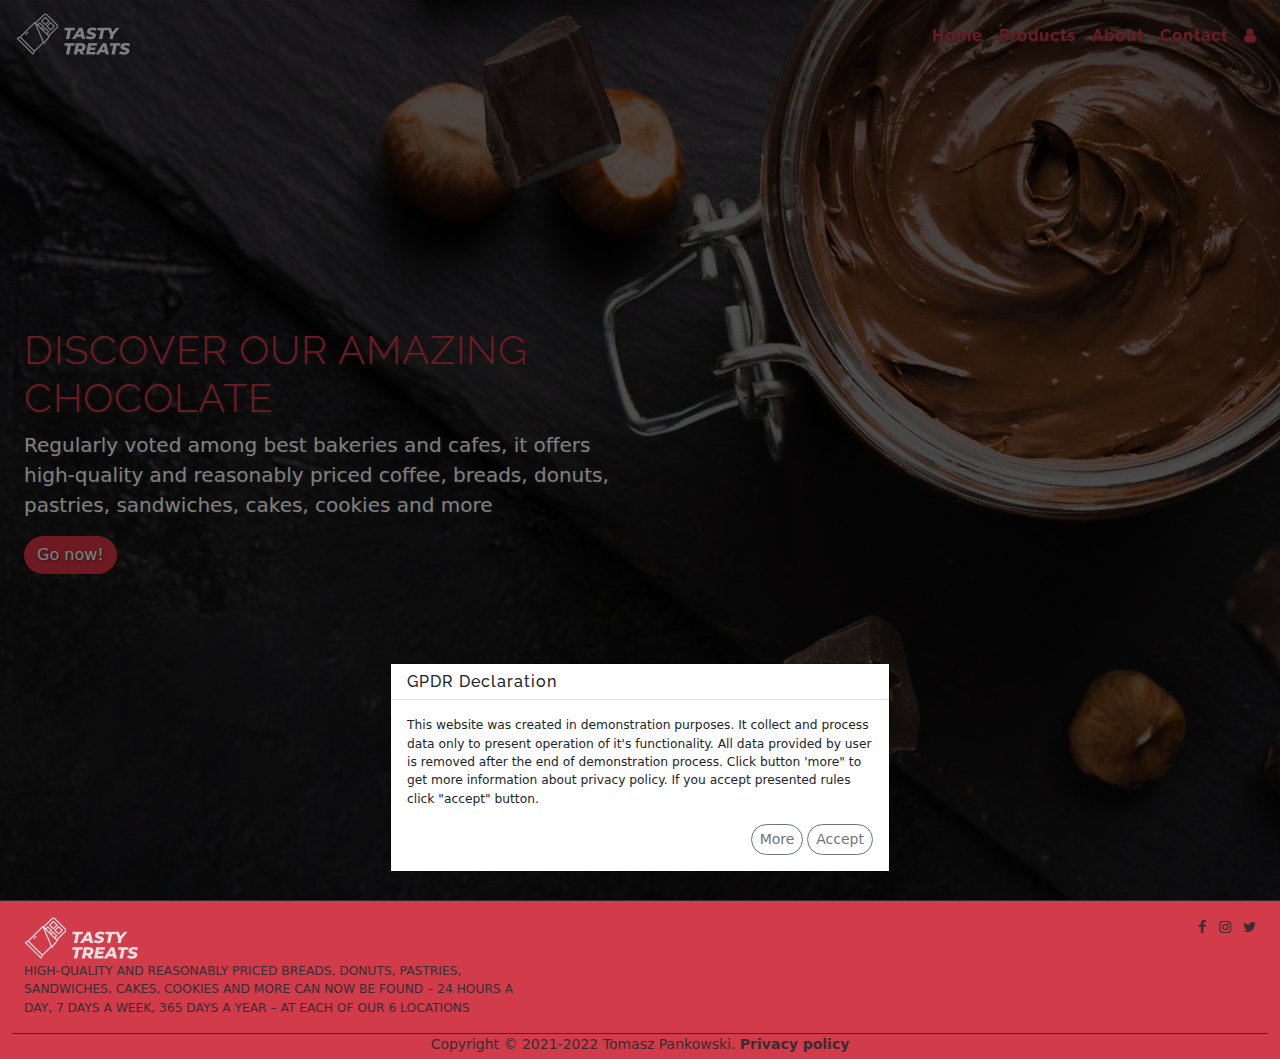
<file: index.html>
<!DOCTYPE html>
<html lang="en">
    <head>
        <meta charset="utf-8">
        <meta http-equiv="X-UA-Compatible" content="IE=Edge">
        <meta name="viewport" content="width=device-width,initial-scale=1.0,shrink-to-fit=no">
        <meta property="og:title" content="Chocolate desserts">
        <meta property="og:type" content="website">
        <meta property="og:url" content="">
        <meta property="og:image" content="">
        <meta property="og:locale" content="en_US">
        <link rel="stylesheet" type="text/css" href="css/bootstrap.min.css">
        <link rel="stylesheet" type="text/css" href="css/styles.css">
        <link rel="stylesheet" type="text/css" href="css/font-awesome.min.css">
        <link rel="icon" href="img/favicon.png">
        <title>Chocolate Desserts | Home</title>
    </head>
    <body class="minh-100vh bg-secondary p-0">
        <header class="position-absolute w-100">
            <nav class="navbar navbar-dark navbar-expand-md bg-transparent">
                <a href="index.html" class="navbar-brand ms-3">
                    <img src="img/navbar_logo.png" class="img-fluid" alt="logo">
                </a>
                <button class="navbar-toggler me-3" data-bs-toggle="collapse" data-bs-target="#main-nav">
                    <span class="navbar-toggler-icon"></span>
                </button>
                <div class="collapse navbar-collapse mx-3" id="main-nav">
                    <ul class="navbar-nav ms-auto text-end fw-bold text-shadow">
                        <li class="nav-item">
                            <a href="index.html" class="nav-link text-danger">Home</a>
                        </li>
                        <li class="nav-item">
                            <a href="products.html" class="nav-link text-danger">Products</a>
                        </li>
                        <li class="nav-item">
                            <a href="about.html" class="nav-link text-danger">About</a>
                        </li>
                        <li class="nav-item">
                            <a href="contact.html" class="nav-link text-danger">Contact</a>
                        </li>
                        <li class="nav-item">
                            <a href="user.php" class="nav-link text-danger">
                                <span class="fa fa-user"></span>
                            </a>
                        </li>
                    </ul>
                </div>
            </nav>
        </header>
        <main>
            <section class="index-s1 container-fluid d-flex minh-100vh align-items-center align-items-md-end align-items-lg-center py-5">
                <div class="row mx-0 w-100 mt-5 mt-md-0">
                    <div class="col-12 col-sm-6 col-md-12 col-lg-6 minh-50vh d-flex align-items-center">
                        <div class="w-100 text-center text-sm-start text-md-center text-lg-start text-shadow"> 
                            <h2 class="display-6 text-danger text-uppercase">
                                Discover our amazing chocolate
                            </h2>
                            <p class="lead text-white">
                                Regularly voted among best bakeries and cafes, it offers high-quality and 
                                reasonably priced coffee, breads, donuts, pastries, sandwiches, cakes, 
                                cookies and more 
                            </p>
                            <a href="products.html" class="btn btn-danger rounded-pill">Go now!</a>
                        </div>
                    </div>
                </div>
            </section>
        </main>
        <footer class="container-fluid d-flex text-dark align-items-center bg-danger pt-3 opacity-9 border-top border-dark">
            <div class="row mx-0 w-100 small opacity-9">
                <div class="col-12 col-md-6 col-lg-5 text-center text-md-start">
                    <img src="img/navbar_logo.png" class="img-fluid" alt="logo">
                    <p class="initialism fw-normal">
                        High-quality and reasonably priced breads, donuts, pastries, sandwiches, cakes, 
                        cookies and more can now be found – 24 hours a day, 7 days a week, 365 days 
                        a year – at each of our 6 locations 
                    </p>
                </div>
                <div class="col-12 col-md-6 col-lg-7 text-center text-md-end">                    
                    <ul class="list-inline">
                        <li class="list-inline-item">
                            <a href="#">
                                <span class="fa fa-facebook text-dark"></span>
                            </a>
                        </li>
                        <li class="list-inline-item">
                            <a href="#">
                                <span class="fa fa-instagram text-dark"></span>
                            </a>
                        </li>
                        <li class="list-inline-item">
                            <a href="#">
                                <span class="fa fa-twitter text-dark"></span>
                            </a>
                        </li>
                    </ul>       
                </div>
                <div class="col-12 text-center border-top border-dark">
                    <p class="mb-1">
                        Copyright &copy; 2021-2022 Tomasz Pankowski. 
                        <a href="privacy.html" class="fw-bold text-dark text-decoration-none">
                            Privacy policy
                        </a>
                    </p>
                </div>
            </div>
        </footer>
        <script src="js/jquery-3.6.0.min.js"></script>
        <script src="js/bootstrap.bundle.min.js"></script>
        <script src="js/gpdr__bootstrap.js"></script>
    </body>
</html>
</file>
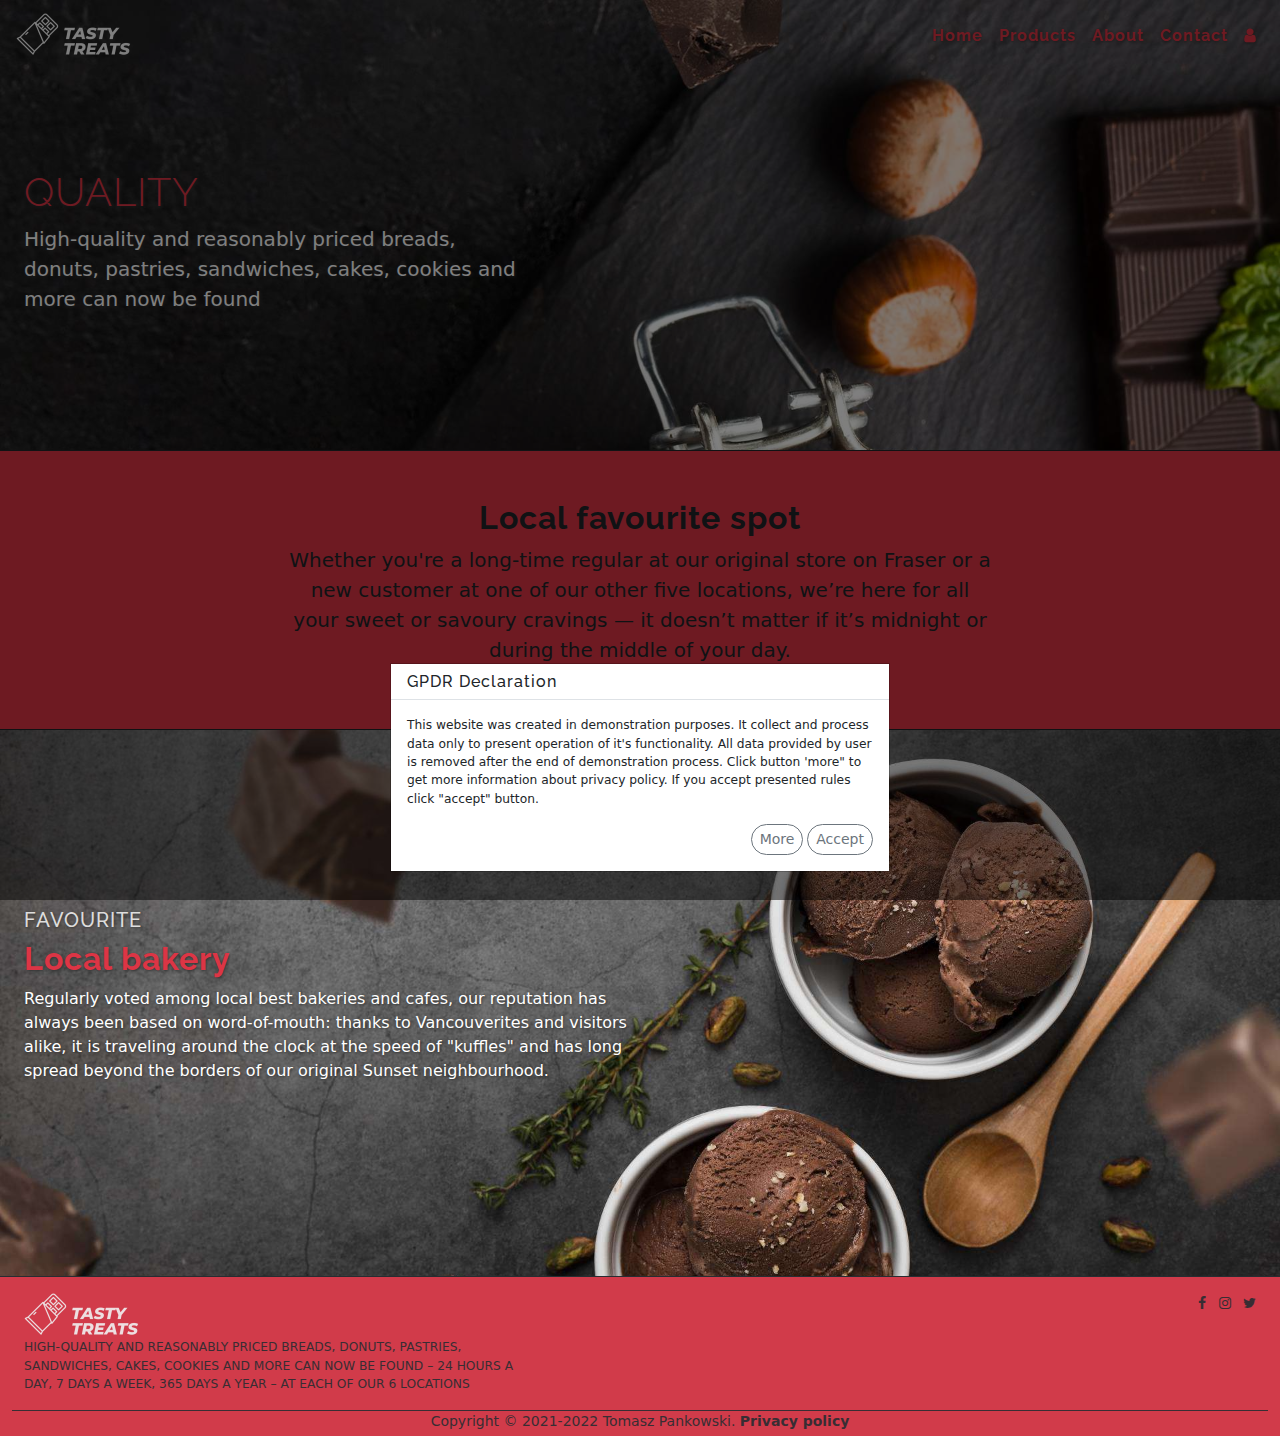
<file: about.html>
<!DOCTYPE html>
<html lang="en">
    <head>
        <meta charset="utf-8">
        <meta http-equiv="X-UA-Compatible" content="IE=Edge">
        <meta name="viewport" content="width=device-width,initial-scale=1.0,shrink-to-fit=no">
        <meta property="og:title" content="Chocolate desserts">
        <meta property="og:type" content="website">
        <meta property="og:url" content="">
        <meta property="og:image" content="">
        <meta property="og:locale" content="en_US">
        <link rel="stylesheet" type="text/css" href="css/bootstrap.min.css">
        <link rel="stylesheet" type="text/css" href="css/styles.css">
        <link rel="stylesheet" type="text/css" href="css/font-awesome.min.css">
        <link rel="icon" href="img/favicon.png">
        <title>Chocolate Desserts | Products</title>
    </head>
    <body class="minh-100vh bg-secondary p-0">
        <header class="position-absolute w-100">
            <nav class="navbar navbar-dark navbar-expand-md bg-transparent">
                <a href="index.html" class="navbar-brand ms-3">
                    <img src="img/navbar_logo.png" class="img-fluid" alt="logo">
                </a>
                <button class="navbar-toggler me-3" data-bs-toggle="collapse" data-bs-target="#main-nav">
                    <span class="navbar-toggler-icon"></span>
                </button>
                <div class="collapse navbar-collapse mx-3" id="main-nav">
                    <ul class="navbar-nav ms-auto text-end fw-bold text-shadow">
                        <li class="nav-item">
                            <a href="index.html" class="nav-link text-danger">Home</a>
                        </li>
                        <li class="nav-item">
                            <a href="products.html" class="nav-link text-danger">Products</a>
                        </li>
                        <li class="nav-item">
                            <a href="about.html" class="nav-link text-danger">About</a>
                        </li>
                        <li class="nav-item">
                            <a href="contact.html" class="nav-link text-danger">Contact</a>
                        </li>
                        <li class="nav-item">
                            <a href="user.php" class="nav-link text-danger">
                                <span class="fa fa-user"></span>
                            </a>
                        </li>
                    </ul>
                </div>
            </nav>
        </header>
        <main>
            <section class="about-s1 container-fluid d-flex minh-50vh align-items-center py-5">
                <div class="row mx-0 w-100 mt-5">
                    <div class="col-12 col-sm-6 col-lg-5 minh-25vh d-flex align-items-center">
                        <div class="w-100 text-center text-sm-start text-shadow"> 
                            <h2 class="display-6 text-danger text-uppercase">
                               Quality
                            </h2>
                            <p class="lead text-white">
                                High-quality and reasonably priced breads, donuts, pastries, sandwiches, 
                                cakes, cookies and more can now be found 
                            </p>                            
                        </div>
                    </div>
                </div>
            </section>
            <section class="about-s2 container-fluid d-flex minh-25vh bg-danger align-items-center py-5 border-top border-dark">
                <div class="row mx-0 w-100">
                    <div class="col-11 col-sm-9 col-md-7 mx-auto d-flex align-items-center">
                        <div class="w-100 text-center">
                            <h2 class="dispaly-6 fw-bold text-dark">
                                Local favourite spot
                            </h2>
                            <p class="lead text-dark">
                                Whether you're a long-time regular at our original store on Fraser or a new 
                                customer at one of our other five locations, we’re here for all your sweet 
                                or savoury cravings — it doesn’t matter if it’s midnight or during the middle 
                                of your day. 
                            </p>
                        </div>
                    </div>
                </div>
            </section>
            <section class="about-s3 container-fluid d-flex minh-50vh align-items-center py-5 border-top border-dark">
                <div class="row mx-0 w-100">
                    <div class="col-12 col-md-6 minh-25vh order-1 order-md-2 d-none d-md-block"></div>
                    <div class="col-12 col-md-6 minh-50vh order-2 order-md-1 d-flex align-items-center">
                        <div class="w-100 text-center text-md-start text-shadow">
                            <h5 class="text-white opacity-8">
                                FAVOURITE
                            </h5>
                            <h2 class="text-danger dispaly-6 fw-bold">
                                Local bakery
                            </h2>
                            <p class="text-white">
                                Regularly voted among local best bakeries and cafes, our reputation 
                                has always been based on word-of-mouth: thanks to Vancouverites and visitors 
                                alike, it is traveling around the clock at the speed of "kuffles" and has 
                                long spread beyond the borders of our original Sunset neighbourhood.
                            </p>
                        </div>
                    </div>
                </div>
            </section>
        </main>
        <footer class="container-fluid d-flex text-dark align-items-center bg-danger pt-3 opacity-9 border-top border-dark">
            <div class="row mx-0 w-100 small opacity-9">
                <div class="col-12 col-md-6 col-lg-5 text-center text-md-start">
                    <img src="img/navbar_logo.png" class="img-fluid" alt="logo">
                    <p class="initialism fw-normal">
                        High-quality and reasonably priced breads, donuts, pastries, sandwiches, cakes, 
                        cookies and more can now be found – 24 hours a day, 7 days a week, 365 days 
                        a year – at each of our 6 locations 
                    </p>
                </div>
                <div class="col-12 col-md-6 col-lg-7 text-center text-md-end">                    
                    <ul class="list-inline">
                        <li class="list-inline-item">
                            <a href="#">
                                <span class="fa fa-facebook text-dark"></span>
                            </a>
                        </li>
                        <li class="list-inline-item">
                            <a href="#">
                                <span class="fa fa-instagram text-dark"></span>
                            </a>
                        </li>
                        <li class="list-inline-item">
                            <a href="#">
                                <span class="fa fa-twitter text-dark"></span>
                            </a>
                        </li>
                    </ul>       
                </div>
                <div class="col-12 text-center border-top border-dark">
                    <p class="mb-1">
                        Copyright &copy; 2021-2022 Tomasz Pankowski. 
                        <a href="privacy.html" class="fw-bold text-dark text-decoration-none">
                            Privacy policy
                        </a>
                    </p>
                </div>
            </div>
        </footer>
        <script src="js/jquery-3.6.0.min.js"></script>
        <script src="js/bootstrap.bundle.min.js"></script>
        <script src="js/gpdr__bootstrap.js"></script>
    </body>
</html>
</file>
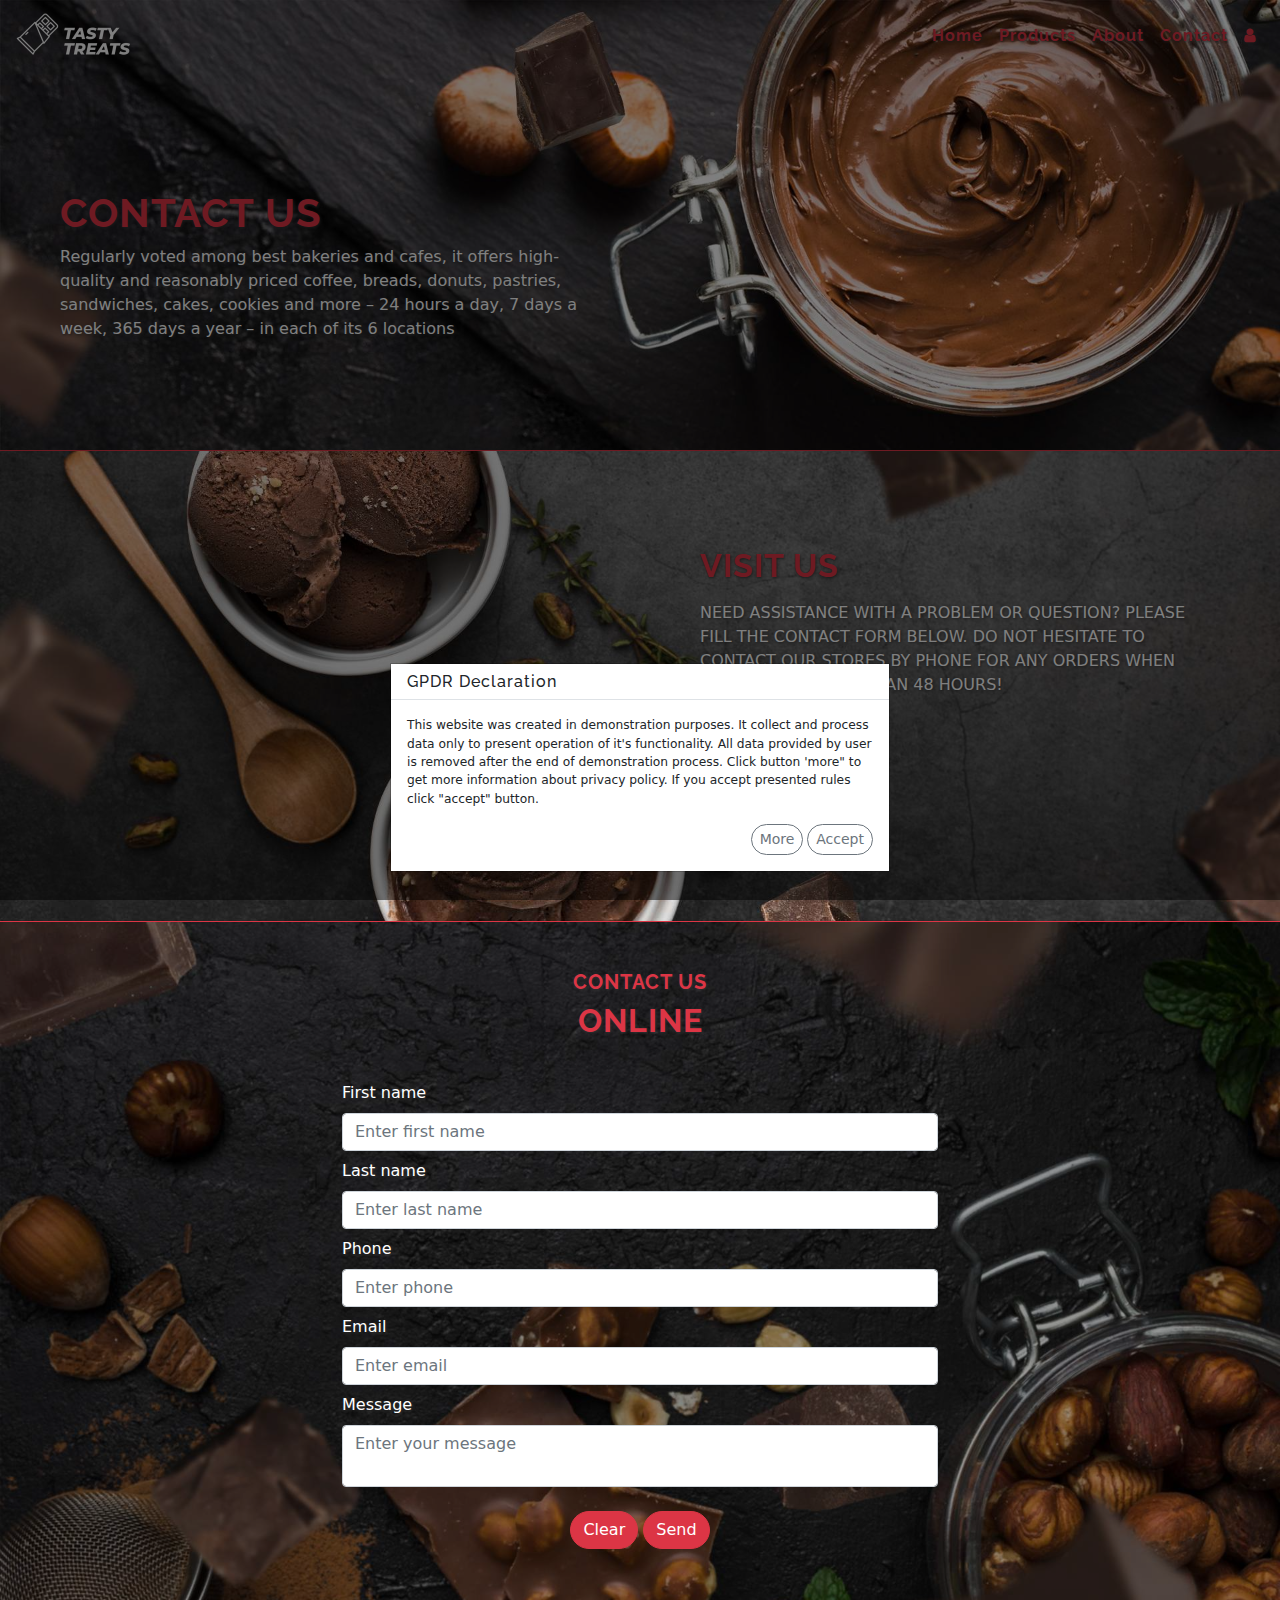
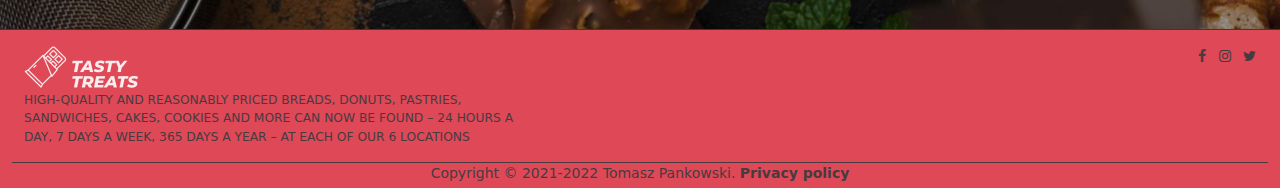
<file: contact.html>
<!DOCTYPE html>
<html lang="en">
    <head>
        <meta charset="utf-8">
        <meta http-equiv="X-UA-Compatible" content="IE=Edge">
        <meta name="viewport" content="width=device-width,initial-scale=1.0,shrink-to-fit=no">
        <meta property="og:title" content="Chocolate desserts">
        <meta property="og:type" content="website">
        <meta property="og:url" content="">
        <meta property="og:image" content="">
        <meta property="og:locale" content="en_US">
        <link rel="stylesheet" type="text/css" href="css/bootstrap.min.css">
        <link rel="stylesheet" type="text/css" href="css/styles.css">
        <link rel="stylesheet" type="text/css" href="css/font-awesome.min.css">
        <link rel="icon" href="img/favicon.png">
        <title> | Contact us</title>
    </head>
    <body class="minh-100vh p-0">
        <header class="position-absolute w-100">
            <nav class="navbar navbar-dark navbar-expand-md bg-transparent">
                <a href="index.html" class="navbar-brand ms-3">
                    <img src="img/navbar_logo.png" class="img-fluid" alt="logo">
                </a>
                <button class="navbar-toggler me-3" data-bs-toggle="collapse" data-bs-target="#main-nav">
                    <span class="navbar-toggler-icon"></span>
                </button>
                <div class="collapse navbar-collapse mx-3" id="main-nav">
                    <ul class="navbar-nav ms-auto text-end fw-bold text-shadow">
                        <li class="nav-item">
                            <a href="index.html" class="nav-link text-danger">Home</a>
                        </li>
                        <li class="nav-item">
                            <a href="products.html" class="nav-link text-danger">Products</a>
                        </li>
                        <li class="nav-item">
                            <a href="about.html" class="nav-link text-danger">About</a>
                        </li>
                        <li class="nav-item">
                            <a href="contact.html" class="nav-link text-danger">Contact</a>
                        </li>
                        <li class="nav-item">
                            <a href="user.php" class="nav-link text-danger">
                                <span class="fa fa-user"></span>
                            </a>
                        </li>
                    </ul>
                </div>
            </nav>
        </header>
        <main>
            <section class="contact-s1 container-fluid d-flex align-items-center minh-50vh bg-secondary pt-5">
                <div class="row mx-0 w-100 mt-5">
                    <div class="col-12 col-sm-8 col-md-6 p-5 text-center text-sm-start text-white text-shadow">
                        <h1 class="text-uppercase fw-bold mb-2 text-danger">
                            Contact us
                        </h1>
                        <p>
                            Regularly voted among best bakeries and cafes, it offers high-quality 
                            and reasonably priced coffee, breads, donuts, pastries, sandwiches, 
                            cakes, cookies and more – 24 hours a day, 7 days a week, 365 days a 
                            year – in each of its 6 locations
                        </p>
                    </div>
                </div>
            </section>    
            <section class="contact-s2 container-fluid d-flex align-items-center py-5 minh-25vh border-top border-danger">
                <div class="row mx-0 w-100">
                    <div class="col-12 col-md-6 minh-25vh d-none d-md-block"></div>
                    <div class="col-12 col-md-6 d-flex align-items-center">
                        <div class="text-center text-md-start p-5 text-white text-shadow">
                            <h2 class="text-uppercase fw-bold mb-3 text-danger">
                                Visit us
                            </h2>
                            <p>
                                NEED ASSISTANCE WITH A PROBLEM OR QUESTION? PLEASE FILL THE CONTACT 
                                FORM BELOW. DO NOT HESITATE TO CONTACT OUR STORES BY PHONE FOR ANY 
                                ORDERS WHEN THE PICKUP IS LESS THAN 48 HOURS! 
                            </p>
                            <address class="border-start text-danger border-danger ps-3">
                                Abcdfg Street 12,<br>
                                00-000 City,<br>
                                +(00) 987 654 124<br>
                                email&#64;email.com
                            </address>
                        </div>
                    </div>
                </div>
            </section>
            <section class="contact-s3 container-fluid d-flex align-items-center minh-50vh bg-light py-5 border-top border-danger">
                <div class="row mx-0 w-100">
                    <div class="col-12 text-center mb-3 text-danger text-shadow">
                        <h5 class="text-uppercase fw-bold">
                            Contact us
                        </h5>
                        <h2 class="text-uppercase fw-bold">
                            Online
                        </h2>
                    </div>
                    <div class="col-12 col-sm-9 col-md-7 col-lg-6 p-3 mx-auto text-center">
                        <form class="text-start">
                            <div class="form-group mb-2">
                                <label class="text-white text-shadow mb-2">First name</label>
                                <input class="form-control" 
                                    type="text" 
                                    name="ffirstname" 
                                    placeholder="Enter first name"
                                    maxlength="80">
                            </div>
                            <div class="form-group mb-2">
                                <label class="text-white text-shadow mb-2">Last name</label>
                                <input class="form-control" 
                                    type="text" 
                                    name="flastname" 
                                    placeholder="Enter last name"
                                    maxlength="80">
                            </div>
                            <div class="form-group mb-2">
                                <label class="text-white text-shadow mb-2">Phone</label>
                                <input class="form-control" 
                                    type="tel" 
                                    name="fphone" 
                                    placeholder="Enter phone"
                                    maxlength="80">
                            </div>
                            <div class="form-group mb-2">
                                <label class="text-white text-shadow mb-2">Email</label>
                                <input class="form-control" 
                                    type="email" 
                                    name="femail" 
                                    placeholder="Enter email"
                                    maxlength="80">
                            </div>
                            <div class="form-group mb-2">
                                <label class="text-white text-shadow mb-2">Message</label>
                                <textarea class="form-control" name="fsmg" maxlength="150" placeholder="Enter your message"></textarea>
                            </div>
                            <div class="w-100 text-center py-3">
                                <input type="reset" class="btn btn-danger rounded-pill" value="Clear">
                                <input type="submit" class="btn btn-danger rounded-pill" value="Send">
                            </div>
                        </form>
                    </div>
                </div>
            </section>
        </main>
        <footer class="container-fluid d-flex text-dark align-items-center bg-danger pt-3 opacity-9 border-top border-dark">
            <div class="row mx-0 w-100 small opacity-9">
                <div class="col-12 col-md-6 col-lg-5 text-center text-md-start">
                    <img src="img/navbar_logo.png" class="img-fluid" alt="logo">
                    <p class="initialism fw-normal">
                        High-quality and reasonably priced breads, donuts, pastries, sandwiches, cakes, 
                        cookies and more can now be found – 24 hours a day, 7 days a week, 365 days 
                        a year – at each of our 6 locations 
                    </p>
                </div>
                <div class="col-12 col-md-6 col-lg-7 text-center text-md-end">                    
                    <ul class="list-inline">
                        <li class="list-inline-item">
                            <a href="#">
                                <span class="fa fa-facebook text-dark"></span>
                            </a>
                        </li>
                        <li class="list-inline-item">
                            <a href="#">
                                <span class="fa fa-instagram text-dark"></span>
                            </a>
                        </li>
                        <li class="list-inline-item">
                            <a href="#">
                                <span class="fa fa-twitter text-dark"></span>
                            </a>
                        </li>
                    </ul>       
                </div>
                <div class="col-12 text-center border-top border-dark">
                    <p class="mb-1">
                        Copyright &copy; 2021-2022 Tomasz Pankowski. 
                        <a href="privacy.html" class="fw-bold text-dark text-decoration-none">
                            Privacy policy
                        </a>
                    </p>
                </div>
            </div>
        </footer>
        <script src="js/jquery-3.6.0.min.js"></script>
        <script src="js/bootstrap.bundle.min.js"></script>
        <script src="js/gpdr__bootstrap.js"></script>
    </body>
</html>
</file>
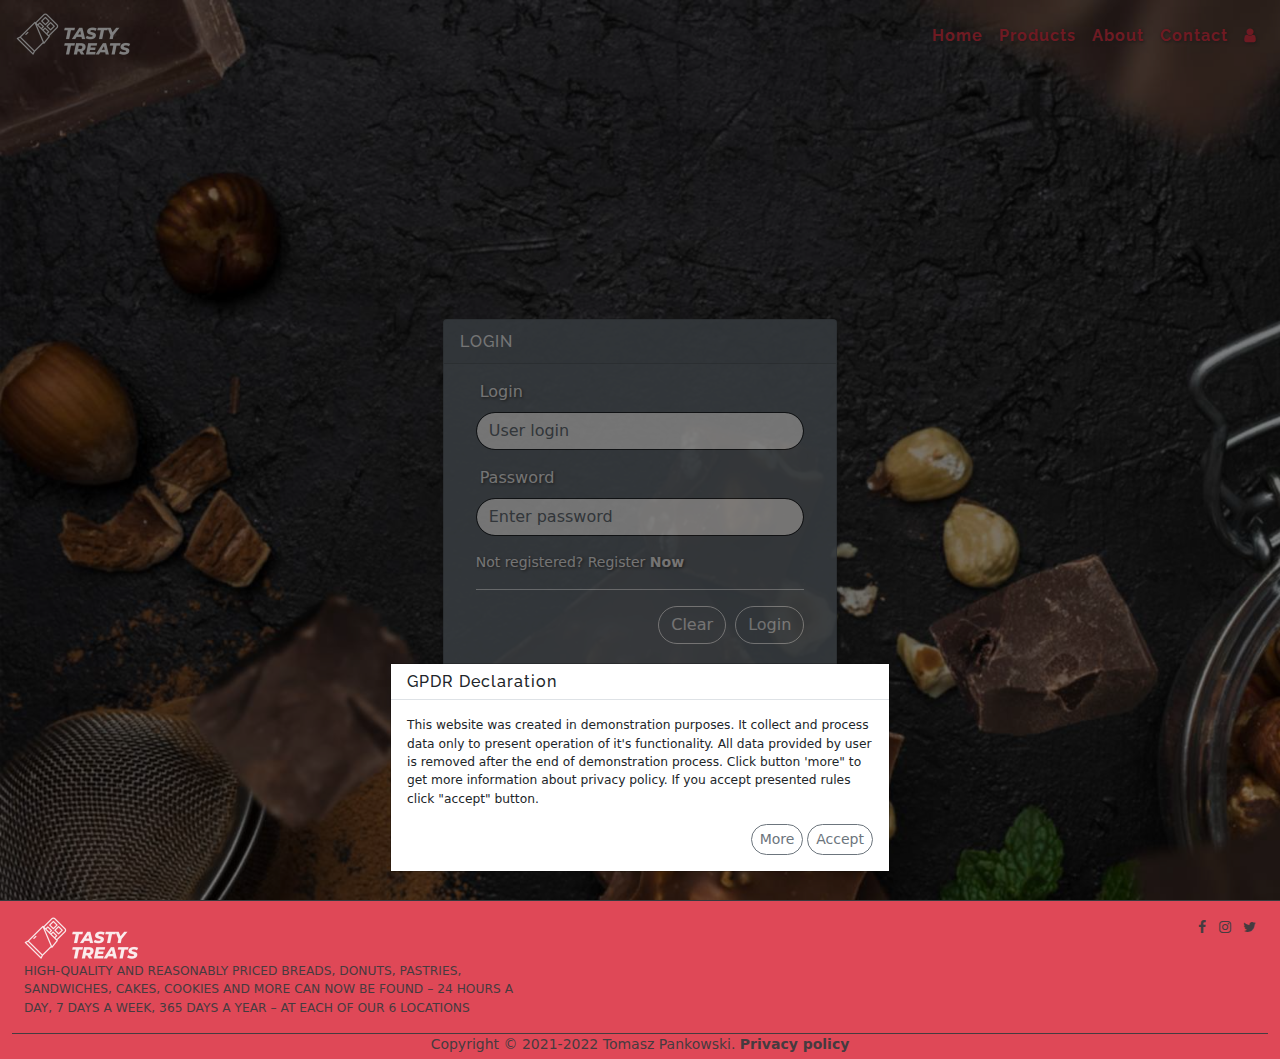
<file: login.html>
<!DOCTYPE html>
<html lang="en">
    <head>
        <meta charset="utf-8">
        <meta http-equiv="X-UA-Compatible" content="IE=Edge">
        <meta name="viewport" content="width=device-width,initial-scale=1.0,shrink-to-fit=no">
        <meta property="og:title" content="Chocolate desserts">
        <meta property="og:type" content="website">
        <meta property="og:url" content="">
        <meta property="og:image" content="">
        <meta property="og:locale" content="en_US">
        <link rel="stylesheet" type="text/css" href="css/bootstrap.min.css">
        <link rel="stylesheet" type="text/css" href="css/styles.css">
        <link rel="stylesheet" type="text/css" href="css/font-awesome.min.css">
        <link rel="icon" href="img/favicon.png">
        <title> | Login</title>
    </head>
    <body class="minh-100vh p-0">
        <header class="position-absolute w-100">
            <nav class="navbar navbar-dark navbar-expand-md bg-transparent">
                <a href="index.html" class="navbar-brand ms-3">
                    <img src="img/navbar_logo.png" class="img-fluid" alt="logo">
                </a>
                <button class="navbar-toggler me-3" data-bs-toggle="collapse" data-bs-target="#main-nav">
                    <span class="navbar-toggler-icon"></span>
                </button>
                <div class="collapse navbar-collapse mx-3" id="main-nav">
                    <ul class="navbar-nav ms-auto text-end fw-bold text-shadow">
                        <li class="nav-item">
                            <a href="index.html" class="nav-link text-danger">Home</a>
                        </li>
                        <li class="nav-item">
                            <a href="products.html" class="nav-link text-danger">Products</a>
                        </li>
                        <li class="nav-item">
                            <a href="about.html" class="nav-link text-danger">About</a>
                        </li>
                        <li class="nav-item">
                            <a href="contact.html" class="nav-link text-danger">Contact</a>
                        </li>
                        <li class="nav-item">
                            <a href="user.php" class="nav-link text-danger">
                                <span class="fa fa-user"></span>
                            </a>
                        </li>
                    </ul>
                </div>
            </nav>
        </header>
        <main>            
            <section class="login-s1 container-fluid d-flex align-items-center bg-secondary py-5 minh-100vh">
                <div class="row mx-0 w-100 pt-5 mt-5">
                    <div class="col-11 col-sm-8 col-md-6 col-lg-4 col-xxl-3 mx-auto">
                        <div class="card bg-secondary opacity-9 shadow">
                            <div class="card-header">
                                <h6 class="text-white text-uppercase my-1">
                                    Login
                                </h6>
                            </div>
                            <div class="card-body">
                                <form class="text-start px-3">
                                    <div class="form-group mb-3">
                                        <label class="text-white text-shadow mb-2 ms-1">Login</label>
                                        <input class="form-control rounded-pill border-dark" 
                                            type="text" 
                                            name="flogin" 
                                            placeholder="User login"
                                            maxlength="80">
                                    </div>
                                    <div class="form-group mb-3">
                                        <label class="text-white text-shadow mb-2 ms-1">Password</label>
                                        <input class="form-control rounded-pill border-dark" 
                                            type="text" 
                                            name="fpassword" 
                                            placeholder="Enter password"
                                            maxlength="80">
                                    </div>
                                    <div class="w-100 small border-bottom">
                                        <p class="text-white text-shadow">
                                            Not registered? Register
                                            <a href="register.html" class="fw-bold text-decoration-none text-white text-shadow">Now</a>
                                        </p>
                                    </div>
                                    <div class="w-100 text-end py-3">
                                        <input type="reset" class="btn btn-outline-light rounded-pill me-1" value="Clear">
                                        <input type="submit" class="btn btn-outline-light rounded-pill" value="Login">
                                    </div>
                                </form>
                            </div>
                        </div>
                    </div>
                </div>
            </section>
        </main>
        <footer class="container-fluid d-flex text-dark align-items-center bg-danger pt-3 opacity-9 border-top border-dark">
            <div class="row mx-0 w-100 small opacity-9">
                <div class="col-12 col-md-6 col-lg-5 text-center text-md-start">
                    <img src="img/navbar_logo.png" class="img-fluid" alt="logo">
                    <p class="initialism fw-normal">
                        High-quality and reasonably priced breads, donuts, pastries, sandwiches, cakes, 
                        cookies and more can now be found – 24 hours a day, 7 days a week, 365 days 
                        a year – at each of our 6 locations 
                    </p>
                </div>
                <div class="col-12 col-md-6 col-lg-7 text-center text-md-end">                    
                    <ul class="list-inline">
                        <li class="list-inline-item">
                            <a href="#">
                                <span class="fa fa-facebook text-dark"></span>
                            </a>
                        </li>
                        <li class="list-inline-item">
                            <a href="#">
                                <span class="fa fa-instagram text-dark"></span>
                            </a>
                        </li>
                        <li class="list-inline-item">
                            <a href="#">
                                <span class="fa fa-twitter text-dark"></span>
                            </a>
                        </li>
                    </ul>       
                </div>
                <div class="col-12 text-center border-top border-dark">
                    <p class="mb-1">
                        Copyright &copy; 2021-2022 Tomasz Pankowski. 
                        <a href="privacy.html" class="fw-bold text-dark text-decoration-none">
                            Privacy policy
                        </a>
                    </p>
                </div>
            </div>
        </footer>
        <script src="js/jquery-3.6.0.min.js"></script>
        <script src="js/bootstrap.bundle.min.js"></script>
        <script src="js/gpdr__bootstrap.js"></script>
    </body>
</html>
</file>
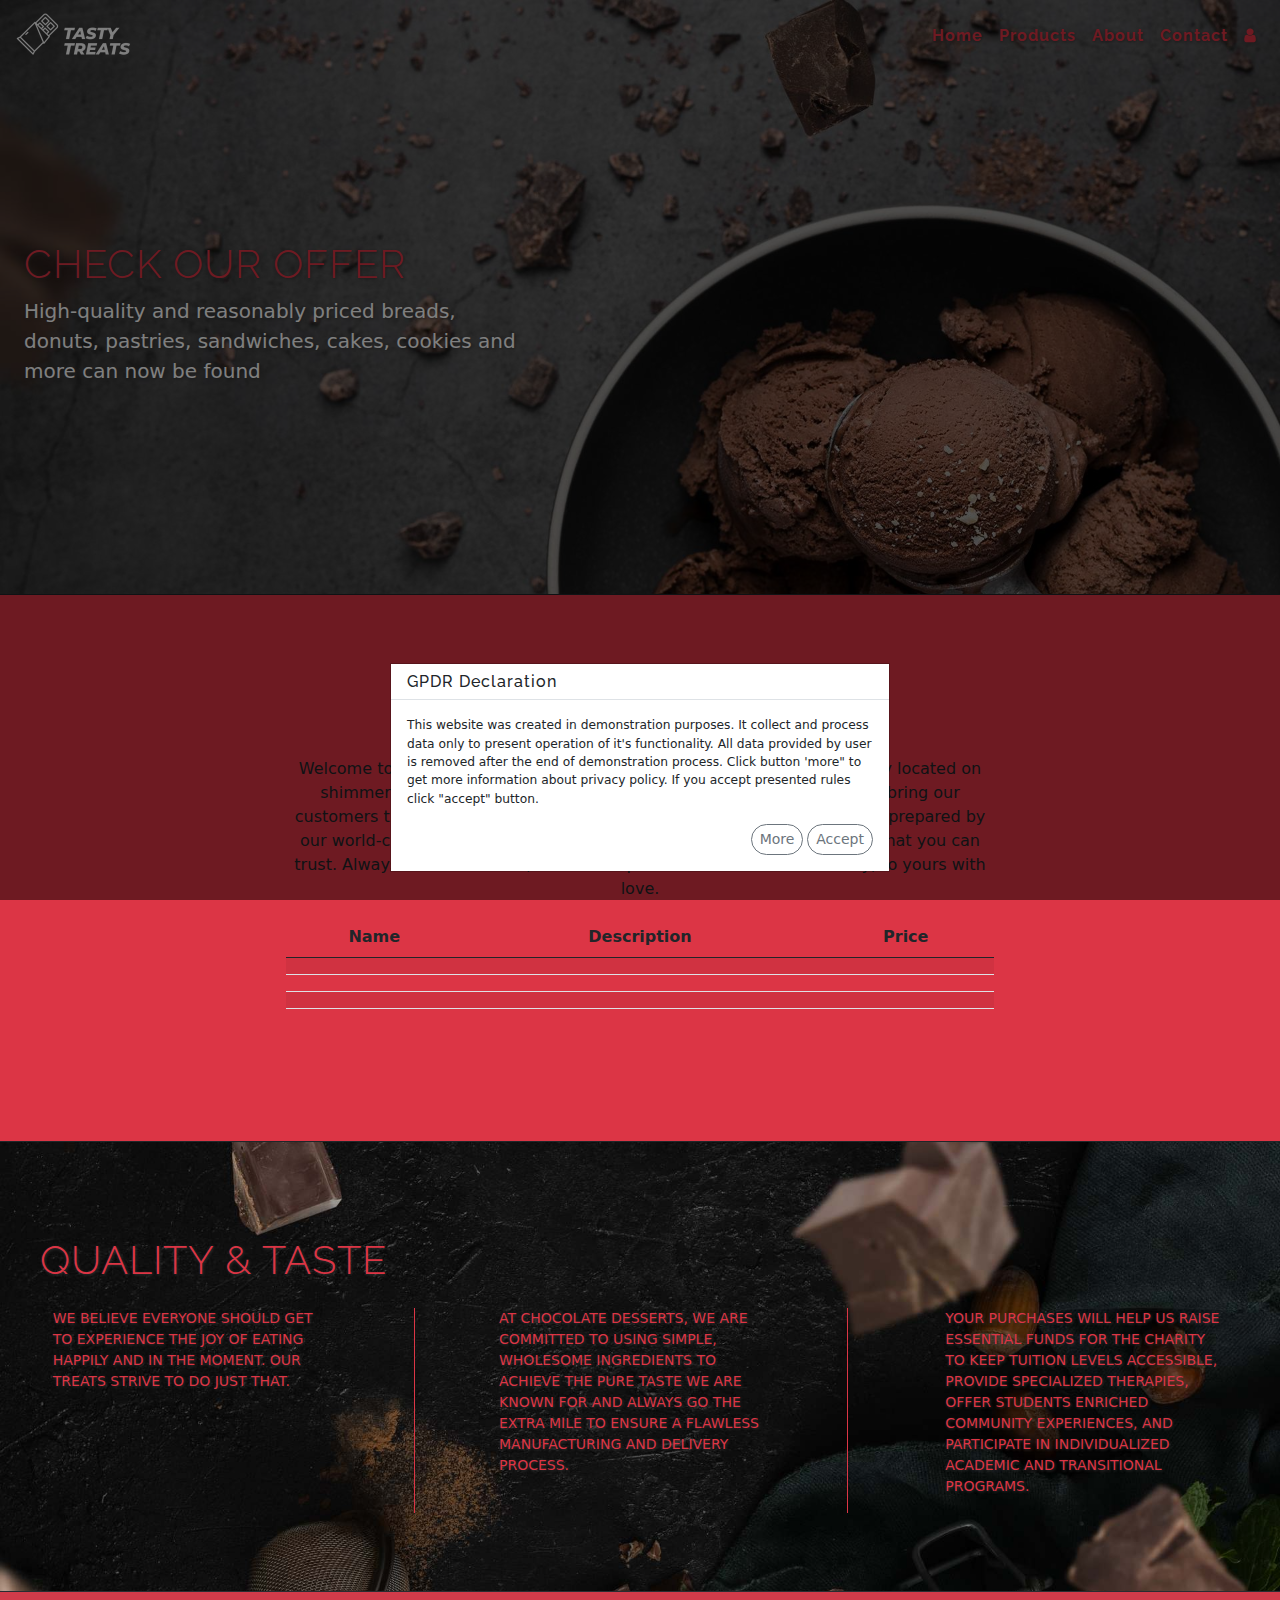
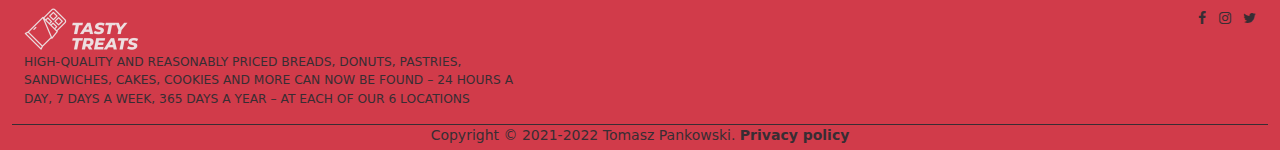
<file: products.html>
<!DOCTYPE html>
<html lang="en">
    <head>
        <meta charset="utf-8">
        <meta http-equiv="X-UA-Compatible" content="IE=Edge">
        <meta name="viewport" content="width=device-width,initial-scale=1.0,shrink-to-fit=no">
        <meta property="og:title" content="Chocolate desserts">
        <meta property="og:type" content="website">
        <meta property="og:url" content="">
        <meta property="og:image" content="">
        <meta property="og:locale" content="en_US">
        <link rel="stylesheet" type="text/css" href="css/bootstrap.min.css">
        <link rel="stylesheet" type="text/css" href="css/styles.css">
        <link rel="stylesheet" type="text/css" href="css/font-awesome.min.css">
        <link rel="icon" href="img/favicon.png">
        <title>Chocolate Desserts | Products</title>
    </head>
    <body class="minh-100vh bg-secondary p-0">
        <header class="position-absolute w-100">
            <nav class="navbar navbar-dark navbar-expand-md bg-transparent">
                <a href="index.html" class="navbar-brand ms-3">
                    <img src="img/navbar_logo.png" class="img-fluid" alt="logo">
                </a>
                <button class="navbar-toggler me-3" data-bs-toggle="collapse" data-bs-target="#main-nav">
                    <span class="navbar-toggler-icon"></span>
                </button>
                <div class="collapse navbar-collapse mx-3" id="main-nav">
                    <ul class="navbar-nav ms-auto text-end fw-bold text-shadow">
                        <li class="nav-item">
                            <a href="index.html" class="nav-link text-danger">Home</a>
                        </li>
                        <li class="nav-item">
                            <a href="products.html" class="nav-link text-danger">Products</a>
                        </li>
                        <li class="nav-item">
                            <a href="about.html" class="nav-link text-danger">About</a>
                        </li>
                        <li class="nav-item">
                            <a href="contact.html" class="nav-link text-danger">Contact</a>
                        </li>
                        <li class="nav-item">
                            <a href="user.php" class="nav-link text-danger">
                                <span class="fa fa-user"></span>
                            </a>
                        </li>
                    </ul>
                </div>
            </nav>
        </header>
        <main>
            <section class="products-s1 container-fluid d-flex minh-50vh align-items-center py-5">
                <div class="row mx-0 w-100 mt-5">
                    <div class="col-12 col-sm-6 col-md-12 col-lg-5 minh-50vh d-flex align-items-center">
                        <div class="w-100 text-center text-sm-start text-md-center text-lg-start text-shadow"> 
                            <h2 class="display-6 text-danger text-uppercase">
                               Check our offer
                            </h2>
                            <p class="lead text-white">
                                High-quality and reasonably priced breads, donuts, pastries, sandwiches, 
                                cakes, cookies and more can now be found
                            </p>                            
                        </div>
                    </div>
                </div>
            </section>
            <section class="products-s2 container-fluid d-flex minh-50vh bg-danger align-items-center py-5 border-top border-dark">
                <div class="row mx-0 w-100">
                    <div class="col-12 col-md-7 mx-auto minh-50vh d-flex align-items-center">
                        <div class="w-100 text-center">
                            <h2 class="dispaly-6 fw-bold text-dark">
                                Premium bakery
                            </h2>
                            <p class="text-dark">
                                Welcome to the world of chocolate desserts, our beloved premium bakery located 
                                on shimmering north shore. We take immense pride in the work we do to bring our 
                                customers the very best. We start with the finest ingredients, masterfully 
                                prepared by our world-class chefs. Our promise? Crackers, cookies and baked 
                                goods that you can trust. Always made with love, never with preservatives. 
                                From our family, to yours with love.
                            </p>
                            <table class="table table-hover table-striped">
                                <thead>
                                    <tr class="text-dark">
                                        <th class="w-25">Name</th>
                                        <th class="w-50">Description</th>
                                        <th class="w-25">Price</th>
                                    </tr>
                                </thead>
                                <tbody>
                                    <tr>
                                        <td></td>
                                        <td></td>
                                        <td></td>
                                    </tr>
                                    <tr>
                                        <td></td>
                                        <td></td>
                                        <td></td>
                                    </tr>
                                    <tr>
                                        <td></td>
                                        <td></td>
                                        <td></td>
                                    </tr>
                                </tbody>
                            </table>
                        </div>
                    </div>
                </div>
            </section>
            <section class="products-s3 container-fluid d-flex minh-50vh align-items-center py-5 border-top border-dark">
                <div class="row mx-0 w-100 px-3 text-shadow">
                    <div class="col-12 py-3">
                        <h2 class="display-6 text-center text-md-start text-danger text-uppercase">
                            QUALITY &amp; TASTE
                         </h2>
                    </div>
                    <div class="col-12 col-md-3 mx-auto text-center text-md-start">
                        <p class="initialism text-danger">
                            We believe everyone should get to experience the joy of eating happily 
                            and in the moment. Our treats strive to do just that.
                        </p>
                    </div>
                    <div class="d-none d-md-block mx-auto col-md-1">
                        <div class="border-danger border-start mx-auto h-100 w-25"></div>
                    </div>
                    <div class="col-12 col-md-3 text-center text-md-start">
                        <p class="initialism text-danger">
                            At chocolate desserts, we are committed to using simple, wholesome ingredients 
                            to achieve the pure taste we are known for and always go the extra mile to 
                            ensure a flawless manufacturing and delivery process.
                        </p>
                    </div>
                    <div class="d-none d-md-block mx-auto col-md-1">
                        <div class="border-danger border-start mx-auto h-100 w-25"></div>
                    </div>
                    <div class="col-12 col-md-3 mx-auto text-center text-md-start">
                        <p class="initialism text-danger">
                            Your purchases will help us raise essential funds for the charity to keep 
                            tuition levels accessible, provide specialized therapies, offer students 
                            enriched community experiences, and participate in individualized academic 
                            and transitional programs.
                        </p>
                    </div>
                </div>
            </section>
        </main>
        <footer class="container-fluid d-flex text-dark align-items-center bg-danger pt-3 opacity-9 border-top border-dark">
            <div class="row mx-0 w-100 small opacity-9">
                <div class="col-12 col-md-6 col-lg-5 text-center text-md-start">
                    <img src="img/navbar_logo.png" class="img-fluid" alt="logo">
                    <p class="initialism fw-normal">
                        High-quality and reasonably priced breads, donuts, pastries, sandwiches, cakes, 
                        cookies and more can now be found – 24 hours a day, 7 days a week, 365 days 
                        a year – at each of our 6 locations 
                    </p>
                </div>
                <div class="col-12 col-md-6 col-lg-7 text-center text-md-end">                    
                    <ul class="list-inline">
                        <li class="list-inline-item">
                            <a href="#">
                                <span class="fa fa-facebook text-dark"></span>
                            </a>
                        </li>
                        <li class="list-inline-item">
                            <a href="#">
                                <span class="fa fa-instagram text-dark"></span>
                            </a>
                        </li>
                        <li class="list-inline-item">
                            <a href="#">
                                <span class="fa fa-twitter text-dark"></span>
                            </a>
                        </li>
                    </ul>       
                </div>
                <div class="col-12 text-center border-top border-dark">
                    <p class="mb-1">
                        Copyright &copy; 2021-2022 Tomasz Pankowski. 
                        <a href="privacy.html" class="fw-bold text-dark text-decoration-none">
                            Privacy policy
                        </a>
                    </p>
                </div>
            </div>
        </footer>
        <script src="js/jquery-3.6.0.min.js"></script>
        <script src="js/bootstrap.bundle.min.js"></script>
        <script src="js/gpdr__bootstrap.js"></script>
    </body>
</html>
</file>
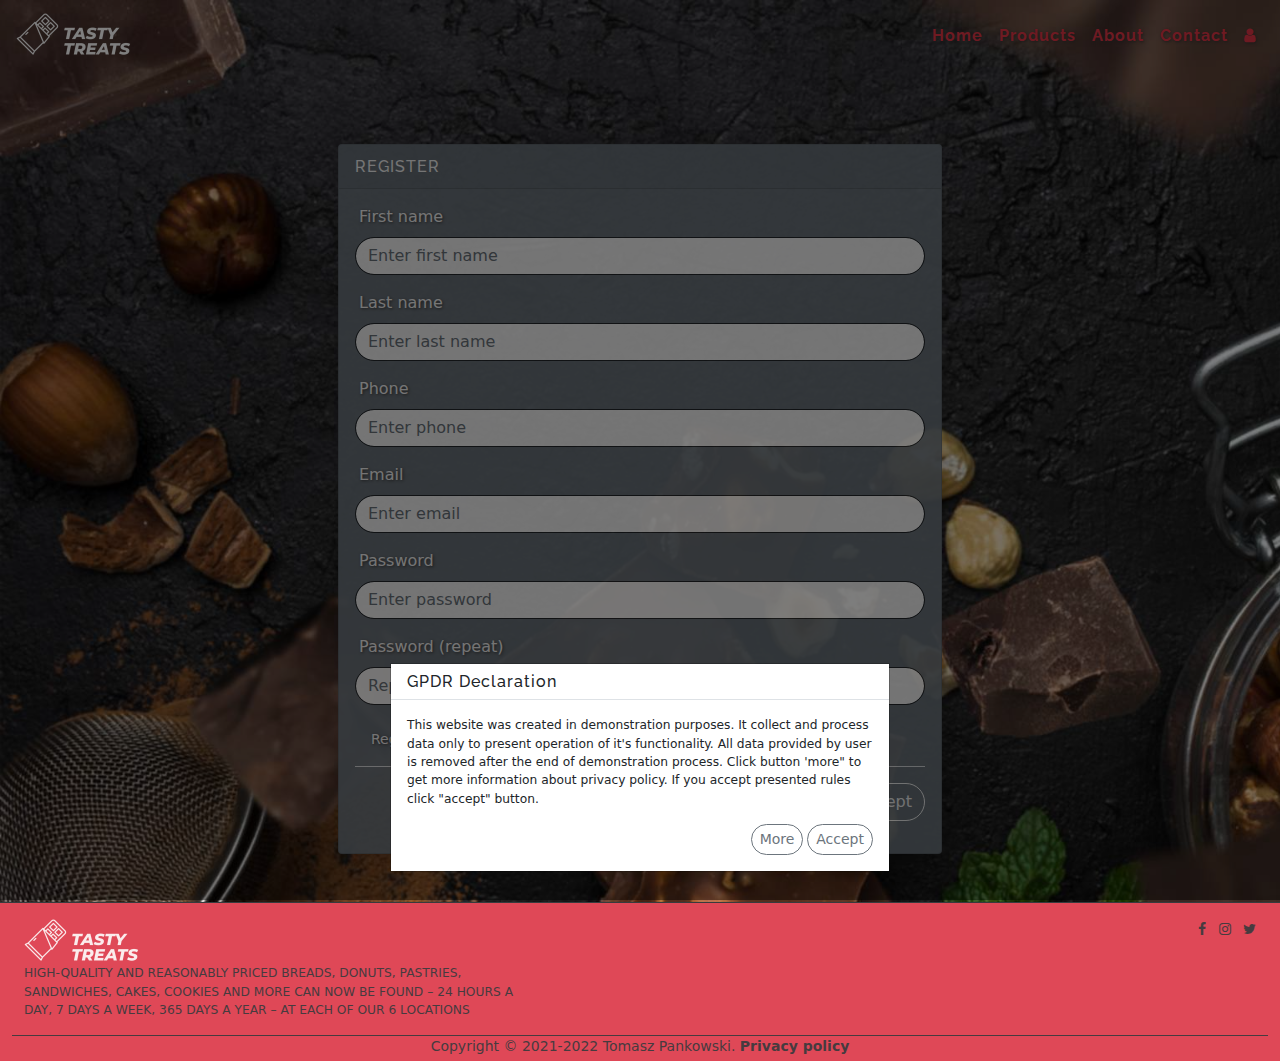
<file: register.html>
<!DOCTYPE html>
<html lang="en">
    <head>
        <meta charset="utf-8">
        <meta http-equiv="X-UA-Compatible" content="IE=Edge">
        <meta name="viewport" content="width=device-width,initial-scale=1.0,shrink-to-fit=no">
        <meta property="og:title" content="Chocolate desserts">
        <meta property="og:type" content="website">
        <meta property="og:url" content="">
        <meta property="og:image" content="">
        <meta property="og:locale" content="en_US">
        <link rel="stylesheet" type="text/css" href="css/bootstrap.min.css">
        <link rel="stylesheet" type="text/css" href="css/styles.css">
        <link rel="stylesheet" type="text/css" href="css/font-awesome.min.css">
        <link rel="icon" href="img/favicon.png">
        <title> | Register</title>
    </head>
    <body class="minh-100vh p-0">
        <header class="position-absolute w-100">
            <nav class="navbar navbar-dark navbar-expand-md bg-transparent">
                <a href="index.html" class="navbar-brand ms-3">
                    <img src="img/navbar_logo.png" class="img-fluid" alt="logo">
                </a>
                <button class="navbar-toggler me-3" data-bs-toggle="collapse" data-bs-target="#main-nav">
                    <span class="navbar-toggler-icon"></span>
                </button>
                <div class="collapse navbar-collapse mx-3" id="main-nav">
                    <ul class="navbar-nav ms-auto text-end fw-bold text-shadow">
                        <li class="nav-item">
                            <a href="index.html" class="nav-link text-danger">Home</a>
                        </li>
                        <li class="nav-item">
                            <a href="products.html" class="nav-link text-danger">Products</a>
                        </li>
                        <li class="nav-item">
                            <a href="about.html" class="nav-link text-danger">About</a>
                        </li>
                        <li class="nav-item">
                            <a href="contact.html" class="nav-link text-danger">Contact</a>
                        </li>
                        <li class="nav-item">
                            <a href="user.php" class="nav-link text-danger">
                                <span class="fa fa-user"></span>
                            </a>
                        </li>
                    </ul>
                </div>
            </nav>
        </header>
        <main>            
            <section class="login-s1 container-fluid d-flex align-items-center bg-secondary py-5 minh-100vh">
                <div class="row mx-0 w-100 pt-5 mt-5">
                    <div class="col-11 col-sm-8 col-md-7 col-lg-6 mx-auto">
                        <div class="card shadow opacity-9 bg-secondary">
                            <div class="card-header">
                                <h6 class="text-white text-uppercase my-1">
                                    Register
                                </h6>
                            </div>
                            <div class="card-body">
                                <form class="text-start">
                                    <div class="form-group mb-3">
                                        <label class="text-white text-shadow mb-2 ms-1">First name</label>
                                        <input class="form-control rounded-pill border-dark" 
                                            type="text" 
                                            name="fname" 
                                            placeholder="Enter first name"
                                            maxlength="80">
                                    </div>
                                    <div class="form-group mb-3">
                                        <label class="text-white text-shadow mb-2 ms-1">Last name</label>
                                        <input class="form-control rounded-pill border-dark" 
                                            type="text" 
                                            name="flast" 
                                            placeholder="Enter last name"
                                            maxlength="80">
                                    </div>
                                    <div class="form-group mb-3">
                                        <label class="text-white text-shadow mb-2 ms-1">Phone</label>
                                        <input class="form-control rounded-pill border-dark" 
                                            type="tel" 
                                            name="fphone" 
                                            placeholder="Enter phone"
                                            maxlength="80">
                                    </div>
                                    <div class="form-group mb-3">
                                        <label class="text-white text-shadow mb-2 ms-1">Email</label>
                                        <input class="form-control rounded-pill border-dark" 
                                            type="email" 
                                            name="femail" 
                                            placeholder="Enter email"
                                            maxlength="80">
                                    </div>     
                                    <div class="form-group mb-3">
                                        <label class="text-white text-shadow mb-2 ms-1">Password</label>
                                        <input class="form-control rounded-pill border-dark" 
                                            type="password" 
                                            name="fpass1" 
                                            placeholder="Enter password"
                                            maxlength="80">
                                    </div>   
                                    <div class="form-group mb-3">
                                        <label class="text-white text-shadow mb-2 ms-1">Password (repeat)</label>
                                        <input class="form-control rounded-pill border-dark" 
                                            type="password" 
                                            name="fpass1" 
                                            placeholder="Repeat password"
                                            maxlength="80">
                                    </div>                              
                                    <div class="w-100 small border-bottom pt-2">
                                        <p class="ms-3 text-white text-shadow">
                                            Registered? 
                                            <a href="user.php" class="fw-bold text-decoration-none text-white text-shadow">Sign in</a>
                                        </p>
                                    </div>
                                    <div class="w-100 text-end py-3">
                                        <input type="reset" 
                                            class="btn btn-outline-light rounded-pill me-1" 
                                            value="Clear">
                                        <input type="submit" 
                                            class="btn btn-outline-light rounded-pill" 
                                            value="Accept">
                                    </div>
                                </form>
                            </div>
                        </div>
                    </div>
                </div>
            </section>
        </main>
        <footer class="container-fluid d-flex text-dark align-items-center bg-danger pt-3 opacity-9 border-top border-dark">
            <div class="row mx-0 w-100 small opacity-9">
                <div class="col-12 col-md-6 col-lg-5 text-center text-md-start">
                    <img src="img/navbar_logo.png" class="img-fluid" alt="logo">
                    <p class="initialism fw-normal">
                        High-quality and reasonably priced breads, donuts, pastries, sandwiches, cakes, 
                        cookies and more can now be found – 24 hours a day, 7 days a week, 365 days 
                        a year – at each of our 6 locations 
                    </p>
                </div>
                <div class="col-12 col-md-6 col-lg-7 text-center text-md-end">                    
                    <ul class="list-inline">
                        <li class="list-inline-item">
                            <a href="#">
                                <span class="fa fa-facebook text-dark"></span>
                            </a>
                        </li>
                        <li class="list-inline-item">
                            <a href="#">
                                <span class="fa fa-instagram text-dark"></span>
                            </a>
                        </li>
                        <li class="list-inline-item">
                            <a href="#">
                                <span class="fa fa-twitter text-dark"></span>
                            </a>
                        </li>
                    </ul>       
                </div>
                <div class="col-12 text-center border-top border-dark">
                    <p class="mb-1">
                        Copyright &copy; 2021-2022 Tomasz Pankowski. 
                        <a href="privacy.html" class="fw-bold text-dark text-decoration-none">
                            Privacy policy
                        </a>
                    </p>
                </div>
            </div>
        </footer>
        <script src="js/jquery-3.6.0.min.js"></script>
        <script src="js/bootstrap.bundle.min.js"></script>
        <script src="js/gpdr__bootstrap.js"></script>
    </body>
</html>
</file>
<file: css/styles.css>
@font-face {
  font-family: "Raleway";
  src: url("../fonts/Raleway-VariableFont_wght.ttf");
}
/* line 1, ../sass/partials/_layout.scss */
* {
  box-sizing: border-box;
}

/* line 4, ../sass/partials/_layout.scss */
body, html {
  min-height: 100vh;
}

/* line 2, ../sass/partials/_maxh.scss */
.maxh-fit {
  max-height: fit-content;
}
/* line 5, ../sass/partials/_maxh.scss */
.maxh-25vh {
  max-height: 25vh;
}
/* line 8, ../sass/partials/_maxh.scss */
.maxh-50vh {
  max-height: 50vh;
}
/* line 11, ../sass/partials/_maxh.scss */
.maxh-75vh {
  max-height: 75vh;
}
/* line 14, ../sass/partials/_maxh.scss */
.maxh-100vh {
  max-height: 100vh;
}
/* line 17, ../sass/partials/_maxh.scss */
.maxh-200 {
  max-height: 200px;
}
/* line 20, ../sass/partials/_maxh.scss */
.maxh-300 {
  max-height: 300px;
}
/* line 23, ../sass/partials/_maxh.scss */
.maxh-400 {
  max-height: 400px;
}
/* line 26, ../sass/partials/_maxh.scss */
.maxh-500 {
  max-height: 500px;
}
/* line 29, ../sass/partials/_maxh.scss */
.maxh-600 {
  max-height: 600px;
}

@media all and (min-width: 576px) {
  /* line 36, ../sass/partials/_maxh.scss */
  .maxh-sm-fit {
    max-height: fit-content;
  }
  /* line 39, ../sass/partials/_maxh.scss */
  .maxh-sm-25vh {
    max-height: 25vh;
  }
  /* line 42, ../sass/partials/_maxh.scss */
  .maxh-sm-50vh {
    max-height: 50vh;
  }
  /* line 45, ../sass/partials/_maxh.scss */
  .maxh-sm-75vh {
    max-height: 75vh;
  }
  /* line 48, ../sass/partials/_maxh.scss */
  .maxh-sm-100vh {
    max-height: 100vh;
  }
  /* line 51, ../sass/partials/_maxh.scss */
  .maxh-sm-200 {
    max-height: 200px;
  }
  /* line 54, ../sass/partials/_maxh.scss */
  .maxh-sm-300 {
    max-height: 300px;
  }
  /* line 57, ../sass/partials/_maxh.scss */
  .maxh-sm-400 {
    max-height: 400px;
  }
  /* line 60, ../sass/partials/_maxh.scss */
  .maxh-sm-500 {
    max-height: 500px;
  }
  /* line 63, ../sass/partials/_maxh.scss */
  .maxh-sm-600 {
    max-height: 600px;
  }
}
@media all and (min-width: 768px) {
  /* line 71, ../sass/partials/_maxh.scss */
  .maxh-md-fit {
    max-height: fit-content;
  }
  /* line 74, ../sass/partials/_maxh.scss */
  .maxh-md-25vh {
    max-height: 25vh;
  }
  /* line 77, ../sass/partials/_maxh.scss */
  .maxh-md-50vh {
    max-height: 50vh;
  }
  /* line 80, ../sass/partials/_maxh.scss */
  .maxh-md-75vh {
    max-height: 75vh;
  }
  /* line 83, ../sass/partials/_maxh.scss */
  .maxh-md-100vh {
    max-height: 100vh;
  }
  /* line 86, ../sass/partials/_maxh.scss */
  .maxh-md-200 {
    max-height: 200px;
  }
  /* line 89, ../sass/partials/_maxh.scss */
  .maxh-md-300 {
    max-height: 300px;
  }
  /* line 92, ../sass/partials/_maxh.scss */
  .maxh-md-400 {
    max-height: 400px;
  }
  /* line 95, ../sass/partials/_maxh.scss */
  .maxh-md-500 {
    max-height: 500px;
  }
  /* line 98, ../sass/partials/_maxh.scss */
  .maxh-md-600 {
    max-height: 600px;
  }
}
@media all and (min-width: 992px) {
  /* line 106, ../sass/partials/_maxh.scss */
  .maxh-lg-fit {
    max-height: fit-content;
  }
  /* line 109, ../sass/partials/_maxh.scss */
  .maxh-lg-25vh {
    max-height: 25vh;
  }
  /* line 112, ../sass/partials/_maxh.scss */
  .maxh-lg-50vh {
    max-height: 50vh;
  }
  /* line 115, ../sass/partials/_maxh.scss */
  .maxh-lg-75vh {
    max-height: 75vh;
  }
  /* line 118, ../sass/partials/_maxh.scss */
  .maxh-lg-100vh {
    max-height: 100vh;
  }
  /* line 121, ../sass/partials/_maxh.scss */
  .maxh-lg-200 {
    max-height: 200px;
  }
  /* line 124, ../sass/partials/_maxh.scss */
  .maxh-lg-300 {
    max-height: 300px;
  }
  /* line 127, ../sass/partials/_maxh.scss */
  .maxh-lg-400 {
    max-height: 400px;
  }
  /* line 130, ../sass/partials/_maxh.scss */
  .maxh-lg-500 {
    max-height: 500px;
  }
  /* line 133, ../sass/partials/_maxh.scss */
  .maxh-lg-600 {
    max-height: 600px;
  }
}
@media all and (min-width: 1200px) {
  /* line 141, ../sass/partials/_maxh.scss */
  .maxh-xl-fit {
    max-height: fit-content;
  }
  /* line 144, ../sass/partials/_maxh.scss */
  .maxh-xl-25vh {
    max-height: 25vh;
  }
  /* line 147, ../sass/partials/_maxh.scss */
  .maxh-xl-50vh {
    max-height: 50vh;
  }
  /* line 150, ../sass/partials/_maxh.scss */
  .maxh-xl-75vh {
    max-height: 75vh;
  }
  /* line 153, ../sass/partials/_maxh.scss */
  .maxh-xl-100vh {
    max-height: 100vh;
  }
  /* line 156, ../sass/partials/_maxh.scss */
  .maxh-xl-200 {
    max-height: 200px;
  }
  /* line 159, ../sass/partials/_maxh.scss */
  .maxh-xl-300 {
    max-height: 300px;
  }
  /* line 162, ../sass/partials/_maxh.scss */
  .maxh-xl-400 {
    max-height: 400px;
  }
  /* line 165, ../sass/partials/_maxh.scss */
  .maxh-xl-500 {
    max-height: 500px;
  }
  /* line 168, ../sass/partials/_maxh.scss */
  .maxh-xl-600 {
    max-height: 600px;
  }
}
@media all and (min-width: 1400px) {
  /* line 176, ../sass/partials/_maxh.scss */
  .maxh-xxl-fit {
    max-height: fit-content;
  }
  /* line 179, ../sass/partials/_maxh.scss */
  .maxh-xxl-25vh {
    max-height: 25vh;
  }
  /* line 182, ../sass/partials/_maxh.scss */
  .maxh-xxl-50vh {
    max-height: 50vh;
  }
  /* line 185, ../sass/partials/_maxh.scss */
  .maxh-xxl-75vh {
    max-height: 75vh;
  }
  /* line 188, ../sass/partials/_maxh.scss */
  .maxh-xxl-100vh {
    max-height: 100vh;
  }
  /* line 191, ../sass/partials/_maxh.scss */
  .maxh-xxl-200 {
    max-height: 200px;
  }
  /* line 194, ../sass/partials/_maxh.scss */
  .maxh-xxl-300 {
    max-height: 300px;
  }
  /* line 197, ../sass/partials/_maxh.scss */
  .maxh-xxl-400 {
    max-height: 400px;
  }
  /* line 200, ../sass/partials/_maxh.scss */
  .maxh-xxl-500 {
    max-height: 500px;
  }
  /* line 203, ../sass/partials/_maxh.scss */
  .maxh-xxl-600 {
    max-height: 600px;
  }
}
/* line 2, ../sass/partials/_minh.scss */
.minh-auto {
  min-height: auto;
}
/* line 5, ../sass/partials/_minh.scss */
.minh-fit {
  min-height: fit-content;
}
/* line 8, ../sass/partials/_minh.scss */
.minh-25vh {
  min-height: 25vh;
}
/* line 11, ../sass/partials/_minh.scss */
.minh-50vh {
  min-height: 50vh;
}
/* line 14, ../sass/partials/_minh.scss */
.minh-75vh {
  min-height: 75vh;
}
/* line 17, ../sass/partials/_minh.scss */
.minh-100vh {
  min-height: 100vh;
}
/* line 20, ../sass/partials/_minh.scss */
.minh-200 {
  min-height: 200px;
}
/* line 23, ../sass/partials/_minh.scss */
.minh-300 {
  min-height: 300px;
}
/* line 26, ../sass/partials/_minh.scss */
.minh-400 {
  min-height: 400px;
}
/* line 29, ../sass/partials/_minh.scss */
.minh-500 {
  min-height: 500px;
}
/* line 32, ../sass/partials/_minh.scss */
.minh-600 {
  min-height: 600px;
}

@media all and (min-width: 576px) {
  /* line 39, ../sass/partials/_minh.scss */
  .minh-sm-auto {
    min-height: auto;
  }
  /* line 42, ../sass/partials/_minh.scss */
  .minh-sm-fit {
    min-height: fit-content;
  }
  /* line 45, ../sass/partials/_minh.scss */
  .minh-sm-25vh {
    min-height: 25vh;
  }
  /* line 48, ../sass/partials/_minh.scss */
  .minh-sm-50vh {
    min-height: 50vh;
  }
  /* line 51, ../sass/partials/_minh.scss */
  .minh-sm-75vh {
    min-height: 75vh;
  }
  /* line 54, ../sass/partials/_minh.scss */
  .minh-sm-100vh {
    min-height: 100vh;
  }
  /* line 57, ../sass/partials/_minh.scss */
  .minh-sm-200 {
    min-height: 200px;
  }
  /* line 60, ../sass/partials/_minh.scss */
  .minh-sm-300 {
    min-height: 300px;
  }
  /* line 63, ../sass/partials/_minh.scss */
  .minh-sm-400 {
    min-height: 400px;
  }
  /* line 66, ../sass/partials/_minh.scss */
  .minh-sm-500 {
    min-height: 500px;
  }
  /* line 69, ../sass/partials/_minh.scss */
  .minh-sm-600 {
    min-height: 600px;
  }
}
@media all and (min-width: 768px) {
  /* line 77, ../sass/partials/_minh.scss */
  .minh-md-auto {
    min-height: auto;
  }
  /* line 80, ../sass/partials/_minh.scss */
  .minh-md-fit {
    min-height: fit-content;
  }
  /* line 83, ../sass/partials/_minh.scss */
  .minh-md-25vh {
    min-height: 25vh;
  }
  /* line 86, ../sass/partials/_minh.scss */
  .minh-md-50vh {
    min-height: 50vh;
  }
  /* line 89, ../sass/partials/_minh.scss */
  .minh-md-75vh {
    min-height: 75vh;
  }
  /* line 92, ../sass/partials/_minh.scss */
  .minh-md-100vh {
    min-height: 100vh;
  }
  /* line 95, ../sass/partials/_minh.scss */
  .minh-md-200 {
    min-height: 200px;
  }
  /* line 98, ../sass/partials/_minh.scss */
  .minh-md-300 {
    min-height: 300px;
  }
  /* line 101, ../sass/partials/_minh.scss */
  .minh-md-400 {
    min-height: 400px;
  }
  /* line 104, ../sass/partials/_minh.scss */
  .minh-md-500 {
    min-height: 500px;
  }
  /* line 107, ../sass/partials/_minh.scss */
  .minh-md-600 {
    min-height: 600px;
  }
}
@media all and (min-width: 992px) {
  /* line 115, ../sass/partials/_minh.scss */
  .minh-lg-auto {
    min-height: auto;
  }
  /* line 118, ../sass/partials/_minh.scss */
  .minh-lg-fit {
    min-height: fit-content;
  }
  /* line 121, ../sass/partials/_minh.scss */
  .minh-lg-25vh {
    min-height: 25vh;
  }
  /* line 124, ../sass/partials/_minh.scss */
  .minh-lg-50vh {
    min-height: 50vh;
  }
  /* line 127, ../sass/partials/_minh.scss */
  .minh-lg-75vh {
    min-height: 75vh;
  }
  /* line 130, ../sass/partials/_minh.scss */
  .minh-lg-100vh {
    min-height: 100vh;
  }
  /* line 133, ../sass/partials/_minh.scss */
  .minh-lg-200 {
    min-height: 200px;
  }
  /* line 136, ../sass/partials/_minh.scss */
  .minh-lg-300 {
    min-height: 300px;
  }
  /* line 139, ../sass/partials/_minh.scss */
  .minh-lg-400 {
    min-height: 400px;
  }
  /* line 142, ../sass/partials/_minh.scss */
  .minh-lg-500 {
    min-height: 500px;
  }
  /* line 145, ../sass/partials/_minh.scss */
  .minh-lg-600 {
    min-height: 600px;
  }
}
@media all and (min-width: 1200px) {
  /* line 153, ../sass/partials/_minh.scss */
  .minh-xl-auto {
    min-height: auto;
  }
  /* line 156, ../sass/partials/_minh.scss */
  .minh-xl-fit {
    min-height: fit-content;
  }
  /* line 159, ../sass/partials/_minh.scss */
  .minh-xl-25vh {
    min-height: 25vh;
  }
  /* line 162, ../sass/partials/_minh.scss */
  .minh-xl-50vh {
    min-height: 50vh;
  }
  /* line 165, ../sass/partials/_minh.scss */
  .minh-xl-75vh {
    min-height: 75vh;
  }
  /* line 168, ../sass/partials/_minh.scss */
  .minh-xl-100vh {
    min-height: 100vh;
  }
  /* line 171, ../sass/partials/_minh.scss */
  .minh-xl-200 {
    min-height: 200px;
  }
  /* line 174, ../sass/partials/_minh.scss */
  .minh-xl-300 {
    min-height: 300px;
  }
  /* line 177, ../sass/partials/_minh.scss */
  .minh-xl-400 {
    min-height: 400px;
  }
  /* line 180, ../sass/partials/_minh.scss */
  .minh-xl-500 {
    min-height: 500px;
  }
  /* line 183, ../sass/partials/_minh.scss */
  .minh-xl-600 {
    min-height: 600px;
  }
}
@media all and (min-width: 1400px) {
  /* line 191, ../sass/partials/_minh.scss */
  .minh-xxl-auto {
    min-height: auto;
  }
  /* line 194, ../sass/partials/_minh.scss */
  .minh-xxl-fit {
    min-height: fit-content;
  }
  /* line 197, ../sass/partials/_minh.scss */
  .minh-xxl-25vh {
    min-height: 25vh;
  }
  /* line 200, ../sass/partials/_minh.scss */
  .minh-xxl-50vh {
    min-height: 50vh;
  }
  /* line 203, ../sass/partials/_minh.scss */
  .minh-xxl-75vh {
    min-height: 75vh;
  }
  /* line 206, ../sass/partials/_minh.scss */
  .minh-xxl-100vh {
    min-height: 100vh;
  }
  /* line 209, ../sass/partials/_minh.scss */
  .minh-xxl-200 {
    min-height: 200px;
  }
  /* line 212, ../sass/partials/_minh.scss */
  .minh-xxl-300 {
    min-height: 300px;
  }
  /* line 215, ../sass/partials/_minh.scss */
  .minh-xxl-400 {
    min-height: 400px;
  }
  /* line 218, ../sass/partials/_minh.scss */
  .minh-xxl-500 {
    min-height: 500px;
  }
  /* line 221, ../sass/partials/_minh.scss */
  .minh-xxl-600 {
    min-height: 600px;
  }
}
/* line 2, ../sass/partials/_opacity.scss */
.opacity-5 {
  opacity: 0.5;
}
/* line 5, ../sass/partials/_opacity.scss */
.opacity-6 {
  opacity: 0.6;
}
/* line 8, ../sass/partials/_opacity.scss */
.opacity-7 {
  opacity: 0.7;
}
/* line 11, ../sass/partials/_opacity.scss */
.opacity-8 {
  opacity: 0.8;
}
/* line 14, ../sass/partials/_opacity.scss */
.opacity-9 {
  opacity: 0.9;
}

/* line 2, ../sass/partials/_modules.scss */
.contact-s2 {
  background-position: right !important;
}
/* line 5, ../sass/partials/_modules.scss */
.contact-s3 {
  background-color: #999 !important;
  background-blend-mode: multiply;
}

/* line 11, ../sass/partials/_modules.scss */
.index-s1 {
  background-color: #999 !important;
  background-blend-mode: multiply;
  background-position: center !important;
}

/* line 18, ../sass/partials/_modules.scss */
.products-s1 {
  background-color: #aaa !important;
  background-blend-mode: multiply;
}

/* line 23, ../sass/partials/_modules.scss */
h1, h2, h3, h4, h5, h6, .nav-link {
  font-family: "Raleway";
  letter-spacing: 1px;
}

/* line 27, ../sass/partials/_modules.scss */
header {
  z-index: 100;
}

/* line 30, ../sass/partials/_modules.scss */
textarea {
  resize: none;
}

@media all and (max-width: 767px) {
  /* line 35, ../sass/partials/_modules.scss */
  .about-s1, .about-s3 {
    background-color: #999 !important;
    background-blend-mode: multiply;
    background-position: right !important;
  }

  /* line 42, ../sass/partials/_modules.scss */
  .contact-s1, .contact-s2 {
    background-color: #999 !important;
    background-blend-mode: multiply;
  }

  /* line 48, ../sass/partials/_modules.scss */
  .index-s1 {
    background-position: right !important;
  }

  /* line 53, ../sass/partials/_modules.scss */
  .navbar-nav {
    background-color: #333;
    border-color: 1px solid #666;
    opacity: 0.8;
    padding-right: 10px;
  }
  /* line 59, ../sass/partials/_modules.scss */
  .navbar-toggler {
    background-color: #dc3845 !important;
    border-color: #aa1e29 !important;
  }

  /* line 65, ../sass/partials/_modules.scss */
  .products-s1 {
    background-color: #999 !important;
    background-blend-mode: multiply;
    background-position: right !important;
  }
}
/* line 31, ../sass/partials/_mixins.scss */
.about-s1 {
  background-attachment: scroll;
  background-image: url(../img/about/about_s1.jpg);
  background-position: top left;
  background-repeat: no-repeat;
  background-size: cover;
}

/* line 31, ../sass/partials/_mixins.scss */
.about-s2 {
  background-attachment: scroll;
  background-image: url();
  background-position: top left;
  background-repeat: no-repeat;
  background-size: cover;
}

/* line 31, ../sass/partials/_mixins.scss */
.about-s3 {
  background-attachment: scroll;
  background-image: url(../img/about/about_s3.jpg);
  background-position: top left;
  background-repeat: no-repeat;
  background-size: cover;
}

/* line 31, ../sass/partials/_mixins.scss */
.comingsoon-s1 {
  background-attachment: scroll;
  background-image: url(../img/coming.jpg);
  background-position: top left;
  background-repeat: no-repeat;
  background-size: cover;
}

/* line 31, ../sass/partials/_mixins.scss */
.contact-s1 {
  background-attachment: scroll;
  background-image: url(../img/contact/contact_s1.jpg);
  background-position: top left;
  background-repeat: no-repeat;
  background-size: cover;
}

/* line 31, ../sass/partials/_mixins.scss */
.contact-s2 {
  background-attachment: scroll;
  background-image: url(../img/contact/contact_s2.jpg);
  background-position: top left;
  background-repeat: no-repeat;
  background-size: cover;
}

/* line 31, ../sass/partials/_mixins.scss */
.contact-s3 {
  background-attachment: scroll;
  background-image: url(../img/contact/contact_s3.jpg);
  background-position: top left;
  background-repeat: no-repeat;
  background-size: cover;
}

/* line 31, ../sass/partials/_mixins.scss */
.error-s1 {
  background-attachment: scroll;
  background-image: url(../img/error.jpg);
  background-position: top left;
  background-repeat: no-repeat;
  background-size: cover;
}

/* line 31, ../sass/partials/_mixins.scss */
.index-s1 {
  background-attachment: scroll;
  background-image: url(../img/index/index_s1.jpg);
  background-position: top left;
  background-repeat: no-repeat;
  background-size: cover;
}

/* line 31, ../sass/partials/_mixins.scss */
.login-s1 {
  background-attachment: scroll;
  background-image: url(../img/contact/contact_s3.jpg);
  background-position: top left;
  background-repeat: no-repeat;
  background-size: cover;
}

/* line 31, ../sass/partials/_mixins.scss */
.privacy-s1 {
  background-attachment: scroll;
  background-image: url(../img/privacy.jpg);
  background-position: top left;
  background-repeat: no-repeat;
  background-size: cover;
}

/* line 31, ../sass/partials/_mixins.scss */
.products-s1 {
  background-attachment: scroll;
  background-image: url(../img/products/products_s1.jpg);
  background-position: top left;
  background-repeat: no-repeat;
  background-size: cover;
}

/* line 31, ../sass/partials/_mixins.scss */
.products-s2 {
  background-attachment: scroll;
  background-image: url();
  background-position: top left;
  background-repeat: no-repeat;
  background-size: cover;
}

/* line 31, ../sass/partials/_mixins.scss */
.products-s3 {
  background-attachment: scroll;
  background-image: url(../img/products/products_s3.jpg);
  background-position: top left;
  background-repeat: no-repeat;
  background-size: cover;
}

/* line 4, ../sass/partials/_modules_init.scss */
.text-shadow {
  text-shadow: 1px 1px 3px #333;
}
</file>
